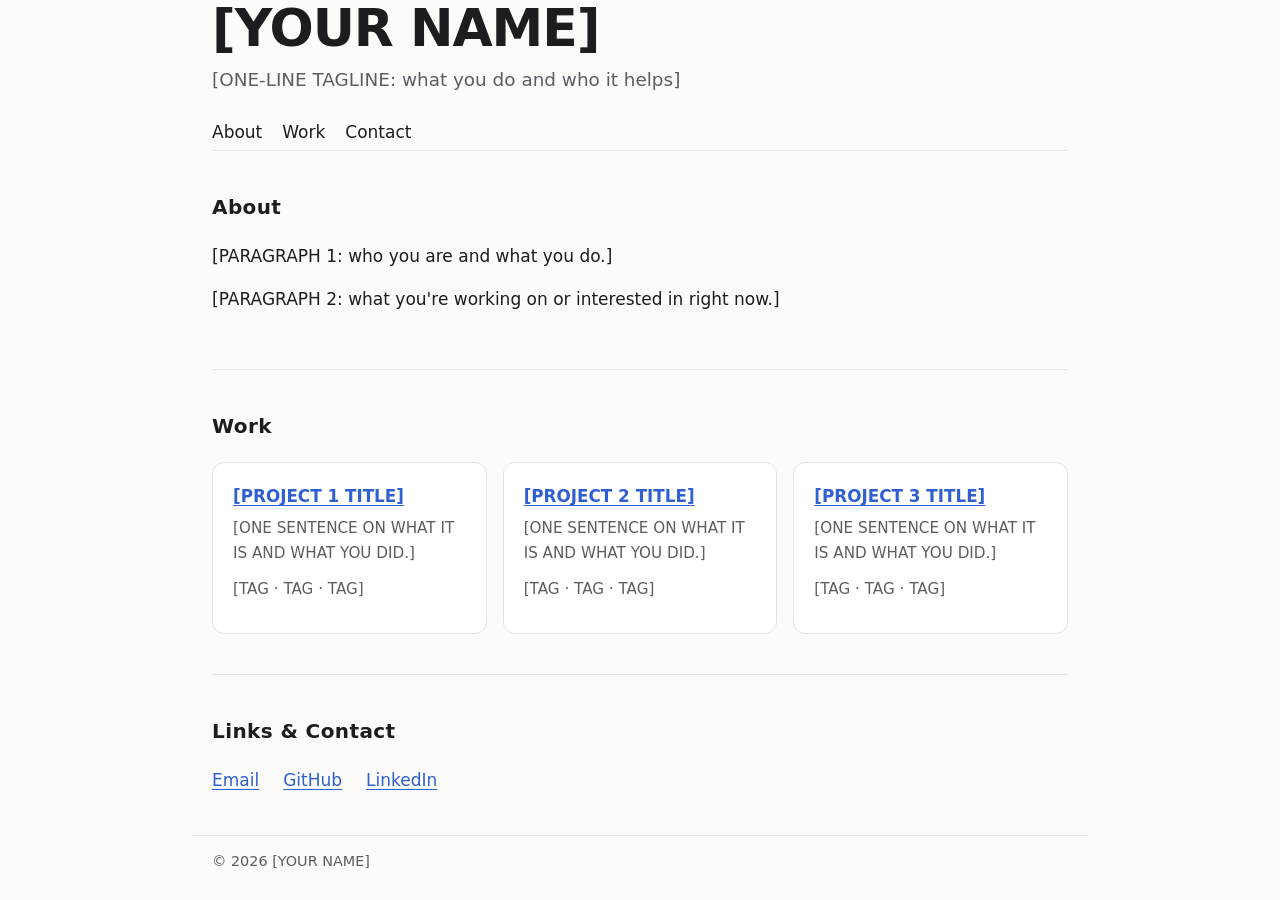
<file: portfolio.html>
<!doctype html>
<html lang="en">
<head>
  <meta charset="utf-8">
  <meta name="viewport" content="width=device-width, initial-scale=1">
  <title>[YOUR NAME] — Portfolio</title>
  <meta name="description" content="[ONE-LINE DESCRIPTION OF YOU AND YOUR WORK]">
  <style>
    :root {
      --bg: #fbfbfa;
      --surface: #ffffff;
      --text: #1d1d1f;
      --muted: #5c5c63;
      --border: #e4e4e0;
      --accent: #2f5fd0;
    }
    @media (prefers-color-scheme: dark) {
      :root {
        --bg: #121214;
        --surface: #1b1b1e;
        --text: #ececee;
        --muted: #a0a0a8;
        --border: #2c2c31;
        --accent: #8aa9ff;
      }
    }
    * { box-sizing: border-box; }
    html { scroll-behavior: smooth; }
    body {
      margin: 0;
      background: var(--bg);
      color: var(--text);
      font: 17px/1.6 system-ui, -apple-system, "Segoe UI", Roboto, sans-serif;
    }
    a { color: var(--accent); text-underline-offset: 3px; }
    a:focus-visible { outline: 3px solid var(--accent); outline-offset: 3px; border-radius: 4px; }
    .wrap { max-width: 56rem; margin: 0 auto; padding: 0 1.25rem; }
    .skip { position: absolute; left: -999px; top: 0; background: var(--accent); color: #fff; padding: .5rem 1rem; }
    .skip:focus { left: 0; z-index: 10; }

    header { padding: 4rem 0 2.5rem; }
    header h1 { font-size: clamp(2rem, 6vw, 3.25rem); line-height: 1.1; margin: 0 0 .5rem; letter-spacing: -.02em; }
    header p { margin: 0; color: var(--muted); font-size: 1.15rem; max-width: 36rem; }
    nav { margin-top: 1.5rem; display: flex; flex-wrap: wrap; gap: 1.25rem; }
    nav a { color: var(--text); text-decoration: none; border-bottom: 2px solid transparent; padding-bottom: 2px; }
    nav a:hover, nav a:focus-visible { border-bottom-color: var(--accent); }

    section { padding: 2.5rem 0; border-top: 1px solid var(--border); }
    h2 { font-size: 1.25rem; margin: 0 0 1.25rem; letter-spacing: .02em; }
    #about p { max-width: 40rem; margin: 0 0 1rem; }

    .grid { display: grid; gap: 1rem; grid-template-columns: repeat(auto-fill, minmax(15rem, 1fr)); list-style: none; padding: 0; margin: 0; }
    .card { background: var(--surface); border: 1px solid var(--border); border-radius: 12px; padding: 1.25rem; height: 100%; }
    .card h3 { margin: 0 0 .4rem; font-size: 1.05rem; }
    .card p { margin: 0 0 .75rem; color: var(--muted); font-size: .95rem; }
    .tags { font-size: .8rem; color: var(--muted); margin: 0; }

    #contact ul { list-style: none; padding: 0; margin: 0; display: flex; flex-wrap: wrap; gap: .5rem 1.5rem; }
    footer { padding: 2rem 0 3rem; color: var(--muted); font-size: .9rem; border-top: 1px solid var(--border); }
  </style>
</head>
<body>
  <a class="skip" href="#main">Skip to content</a>

  <header class="wrap">
    <!-- EDIT: your name and a one-line tagline -->
    <h1>[YOUR NAME]</h1>
    <p>[ONE-LINE TAGLINE: what you do and who it helps]</p>
    <nav aria-label="Sections">
      <a href="#about">About</a>
      <a href="#work">Work</a>
      <a href="#contact">Contact</a>
    </nav>
  </header>

  <main id="main" class="wrap">
    <section id="about" aria-labelledby="about-h">
      <h2 id="about-h">About</h2>
      <!-- EDIT: two or three short paragraphs -->
      <p>[PARAGRAPH 1: who you are and what you do.]</p>
      <p>[PARAGRAPH 2: what you're working on or interested in right now.]</p>
    </section>

    <section id="work" aria-labelledby="work-h">
      <h2 id="work-h">Work</h2>
      <!-- EDIT: copy one <li> per project; remove the ones you don't need -->
      <ul class="grid">
        <li class="card">
          <h3><a href="[PROJECT 1 URL]">[PROJECT 1 TITLE]</a></h3>
          <p>[ONE SENTENCE ON WHAT IT IS AND WHAT YOU DID.]</p>
          <p class="tags">[TAG · TAG · TAG]</p>
        </li>
        <li class="card">
          <h3><a href="[PROJECT 2 URL]">[PROJECT 2 TITLE]</a></h3>
          <p>[ONE SENTENCE ON WHAT IT IS AND WHAT YOU DID.]</p>
          <p class="tags">[TAG · TAG · TAG]</p>
        </li>
        <li class="card">
          <h3><a href="[PROJECT 3 URL]">[PROJECT 3 TITLE]</a></h3>
          <p>[ONE SENTENCE ON WHAT IT IS AND WHAT YOU DID.]</p>
          <p class="tags">[TAG · TAG · TAG]</p>
        </li>
      </ul>
    </section>

    <section id="contact" aria-labelledby="contact-h">
      <h2 id="contact-h">Links &amp; Contact</h2>
      <!-- EDIT: your real links -->
      <ul>
        <li><a href="mailto:[YOUR EMAIL]">Email</a></li>
        <li><a href="[GITHUB URL]">GitHub</a></li>
        <li><a href="[LINKEDIN URL]">LinkedIn</a></li>
      </ul>
    </section>
  </main>

  <footer class="wrap">
    <p>&copy; <span id="year">2026</span> [YOUR NAME]</p>
  </footer>

  <script>document.getElementById('year').textContent = new Date().getFullYear();</script>
</body>
</html>
</file>
